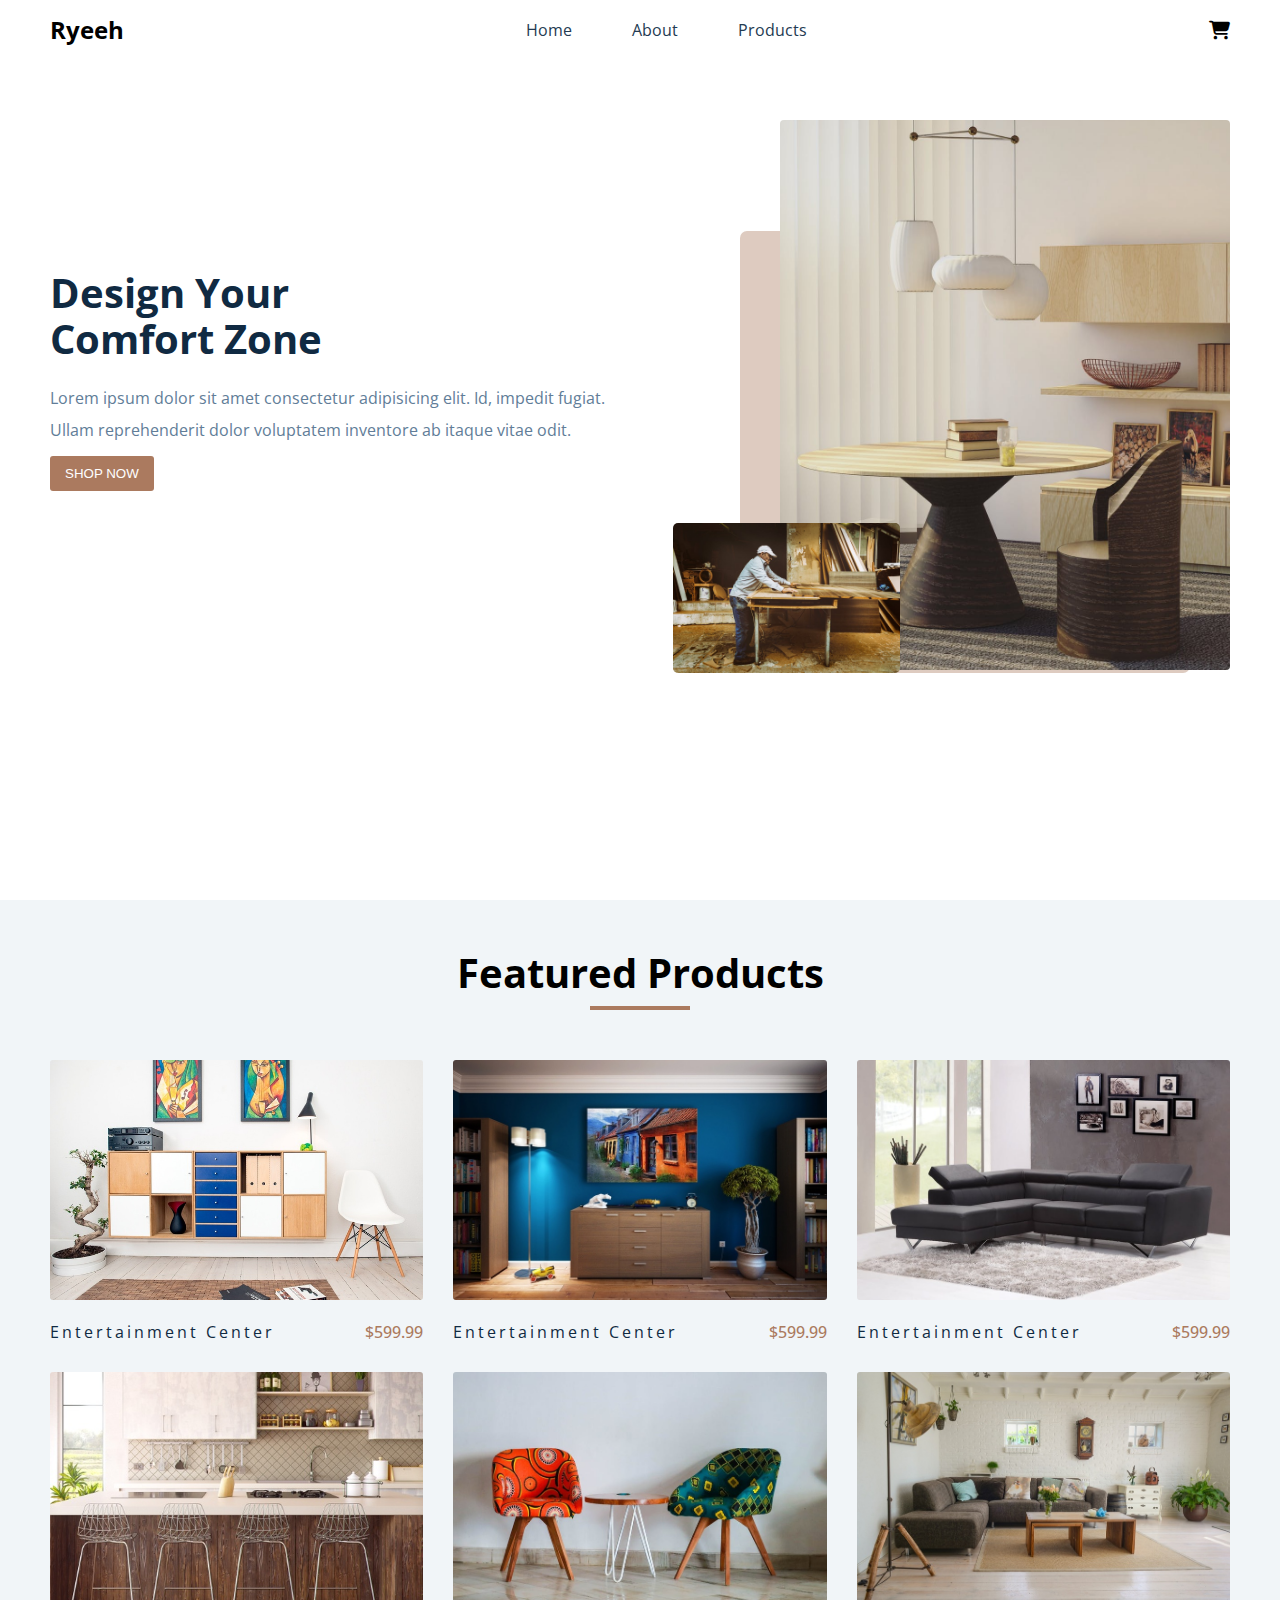
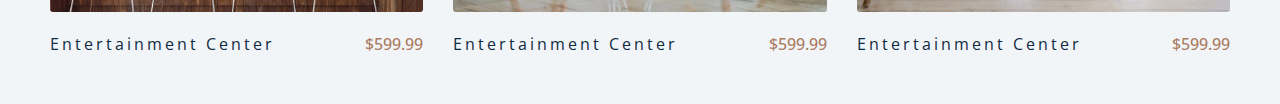
<file: index.html>
<!DOCTYPE html>
<html lang="en">
  <head>
    <meta charset="UTF-8" />
    <meta http-equiv="X-UA-Compatible" content="IE=edge" />
    <meta name="viewport" content="width=device-width, initial-scale=1.0" />
    <title>Ryeeh</title>
    <link rel="stylesheet" href="css/global.css"/>
    <link rel="stylesheet" href="css/style.css">
    <!--- Font Awesome -->
    <link
      rel="stylesheet"
      href="https://cdnjs.cloudflare.com/ajax/libs/font-awesome/6.2.1/css/all.min.css"
    />
    <!-- Fonts -->
    <link rel="preconnect" href="https://fonts.googleapis.com" />
    <link rel="preconnect" href="https://fonts.gstatic.com" crossorigin />
    <link
      href="https://fonts.googleapis.com/css2?family=Cairo:wght@200;300;400;500;600;700;800&family=Open+Sans:ital,wght@0,300;0,400;0,500;0,600;0,700;0,800;1,600;1,700&display=swap"
      rel="stylesheet"
    />
  </head>
  <body>
    <header>
      <div class="container">
        <h2>Ryeeh</h2>
        <ul>
          <li><a href="index.html">Home</a></li>
          <li><a href="#about">About</a></li>
          <li><a href="products.html">Products</a></li>
        </ul>
        <h3>
          <i class="fa-solid fa-cart-shopping"></i>
        </h3>
      </div>
    </header>
    <div class="landing">
      <div class="container">
        <div class="info-text">
          <h1>
            Design Your <br />
            Comfort Zone
          </h1>
          <p>
            Lorem ipsum dolor sit amet consectetur adipisicing elit. Id, impedit
            fugiat. Ullam reprehenderit dolor voluptatem inventore ab itaque
            vitae odit.
          </p>
          <button>Shop now</button>
        </div>
        <div class="holder">
          <div class="image">
            <img src="images/l1.jpeg" alt="" />
            <img src="images/l2.jpeg" alt="" />
          </div>
        </div>
      </div>
    </div>
    <div class="featured">
      <h2 class="title">Featured Products</h2>
      <div class="underline"></div>
      <div class="container">
                <div class="box">
                <img src="images/img23.jpeg" alt="" />
                <div class="info">
                    <h5 class="titre">Entertainment Center</h5>
                    <h5 class="price">$599.99</h5>
                </div>
                </div>
                <div class="box">
                <img src="images/img5.jpeg" alt="" />
                <div class="info">
                    <h5 class="titre">Entertainment Center</h5>
                    <h5 class="price">$599.99</h5>
                </div>
                </div>
                <div class="box">
                <img src="images/img2.jpeg" alt="" />
                <div class="info">
                    <h5 class="titre">Entertainment Center</h5>
                    <h5 class="price">$599.99</h5>
                </div>
                </div>
                <div class="box">
                <img src="images/img4.jpeg" alt="" />
                <div class="info">
                    <h5 class="titre">Entertainment Center</h5>
                    <h5 class="price">$599.99</h5>
                </div>
                </div>
                <div class="box">
                <img src="images/img7.jpeg" alt="" />
                <div class="info">
                    <h5 class="titre">Entertainment Center</h5>
                    <h5 class="price">$599.99</h5>
                </div>
                
                </div>
                <div class="box">
                <img src="images/img9.jpeg" alt="" />
                <div class="info">
                    <h5 class="titre">Entertainment Center</h5>
                    <h5 class="price">$599.99</h5>
                </div>
                </div>
      </div>
    </div>
  </body>
</html>
</file>
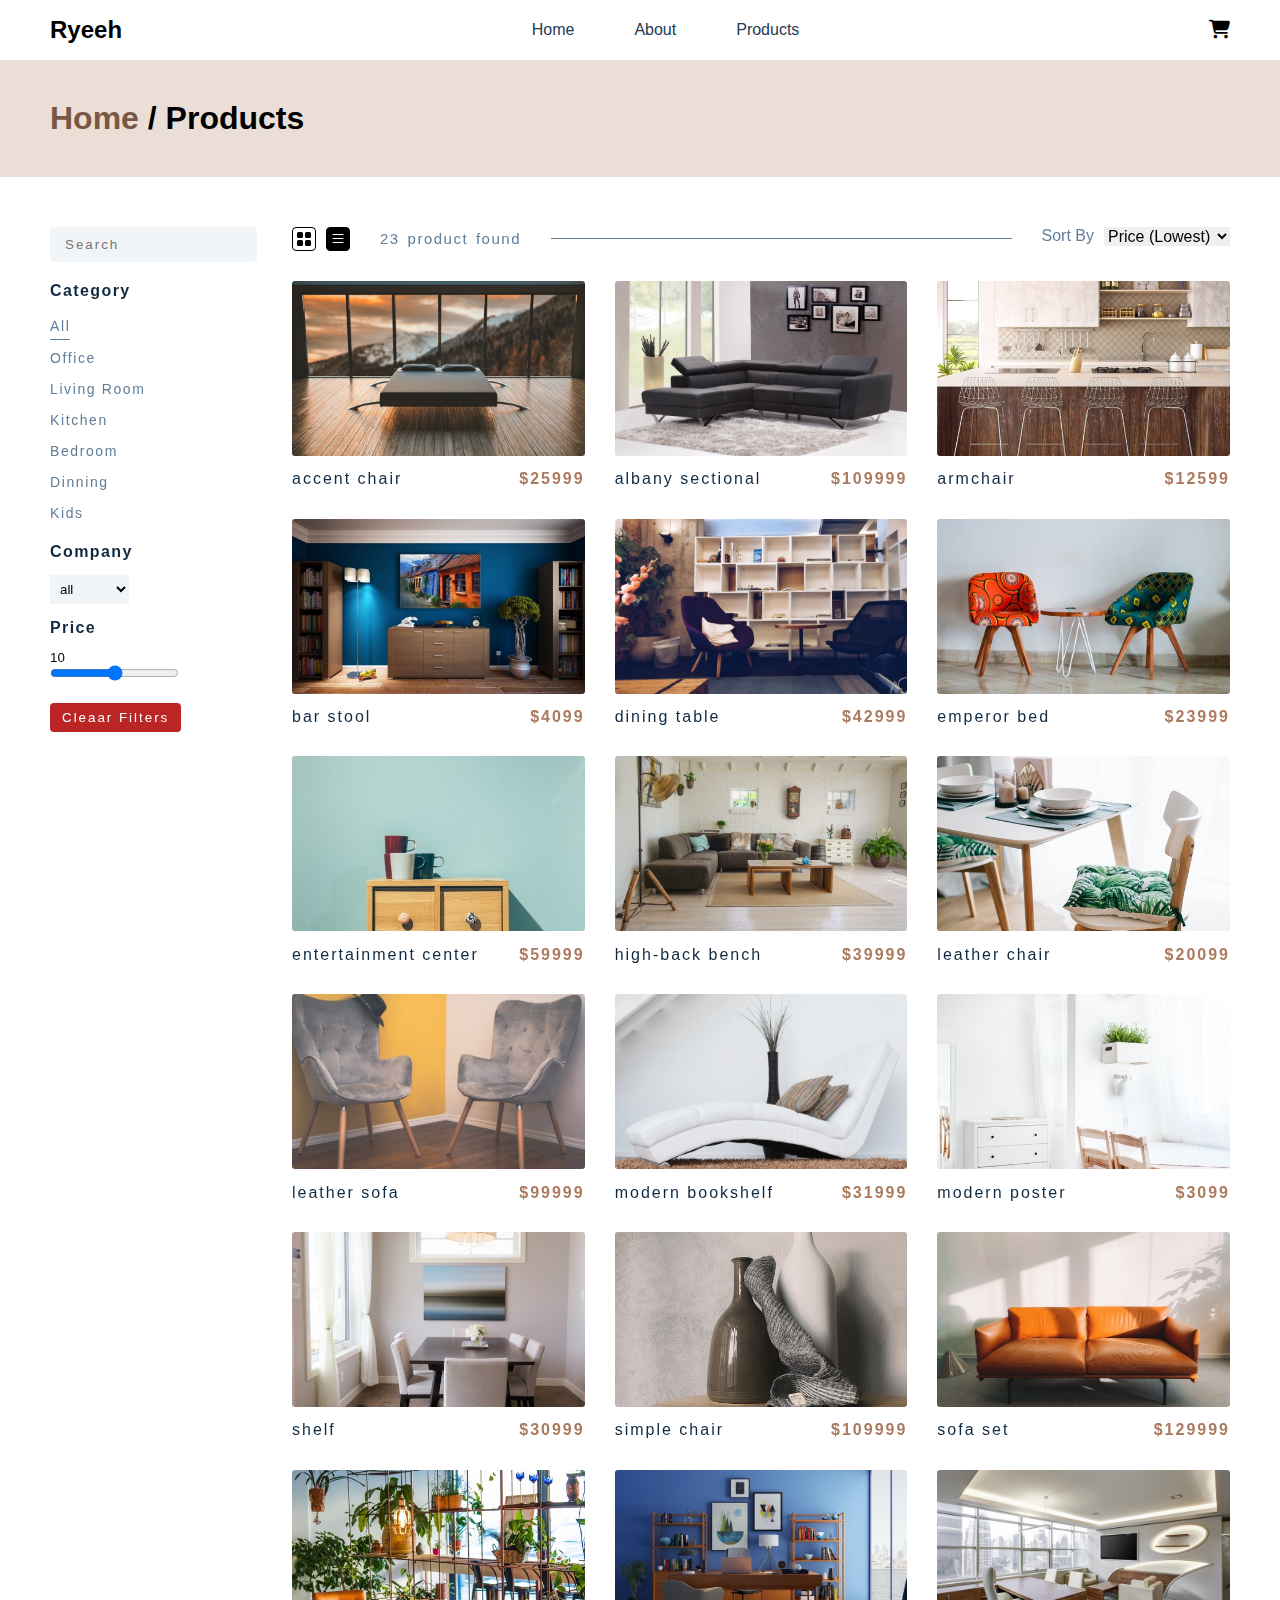
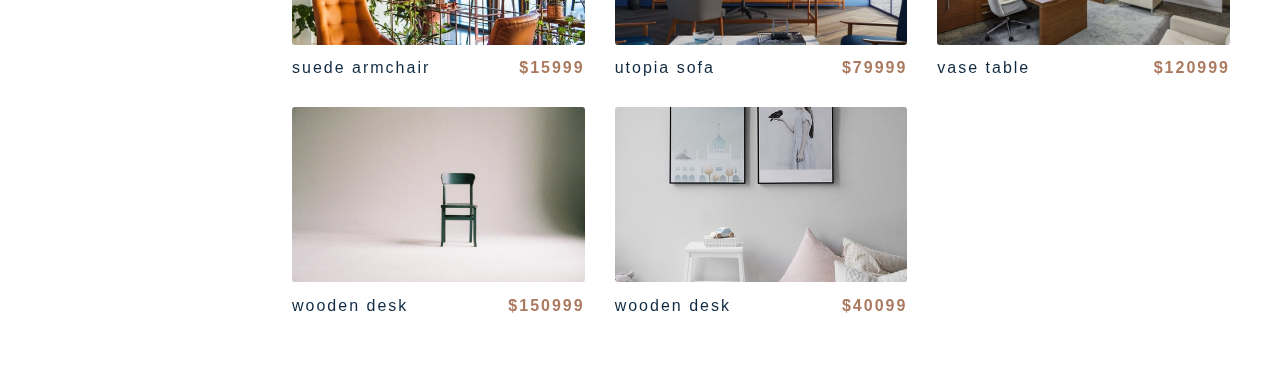
<file: products.html>
<!DOCTYPE html>
<html lang="en">
  <head>
    <meta charset="UTF-8" />
    <meta http-equiv="X-UA-Compatible" content="IE=edge" />
    <meta name="viewport" content="width=device-width, initial-scale=1.0" />
    <link rel="stylesheet" href="https://cdnjs.cloudflare.com/ajax/libs/font-awesome/6.2.1/css/all.min.css"/>

    <link rel="stylesheet" href="css/products.css" />
    <link rel="stylesheet" href="css/global.css">
    <script src="src/menu.js"></script>
    <title>Ryeeh</title>
  </head>
  <body>
    <header>
      <div class="container">
        <h2>Ryeeh</h2>
        <ul>
          <li><a href="index.html">Home</a></li>
          <li><a href="#about">About</a></li>
          <li><a href="products.html">Products</a></li>
        </ul>
        <h3>
          <i class="fa-solid fa-cart-shopping"></i>
        </h3>
      </div>
    </header>

    <main>
      <div class="title-super">
              <div class="container">
                <h2 class="title"><span>Home</span> <small>/</small> Products</h2>
              </div>
      </div>
      <div class="container">
        <aside>
          <!--  -->
          <div class="content">
            <input type="search" name="" id="" placeholder="Search" />
            <h4>Category</h4>
            <ul class="categories">
              <li><button class="selected" value="all">All</button></li>
              <li><button class="" value="office">Office</button></li>
              <li><button class="" value="living room">Living Room</button></li>
              <li><button class="" value="kitchen">Kitchen</button></li>
              <li><button class="" value="bedroom">Bedroom</button></li>
              <li><button class="" value="dining">Dinning</button></li>
              <li><button class="" value="kids">Kids</button></li>
            </ul>

            <h4>Company</h4>
            <select name="companies" id="companies">
              <option value="all">all</option>
              <option value="marcos">marcos</option>
              <option value="liddy">liddy</option>
              <option value="ikea">ikea</option>
              <option value="caressa">caressa</option>
            </select>
            <h4>Price</h4>
            <small id="price">10</small>
            <input type="range" min="0" max="309999" name="price" id="" />
            <button id="clearButt">Cleaar Filters</button>
          </div>
        </aside>

        <section class="showcase">
          <div class="options">
            <div class="btn-container">
              <button class="orderButt1">
                <svg
                  class="order1"
                  stroke="currentColor"
                  fill="currentColor"
                  stroke-width="0"
                  viewBox="0 0 16 16"
                  height="1em"
                  width="1em"
                  xmlns="http://www.w3.org/2000/svg"
                >
                  <path
                    fill-rule="evenodd"
                    d="M1 2.5A1.5 1.5 0 012.5 1h3A1.5 1.5 0 017 2.5v3A1.5 1.5 0 015.5 7h-3A1.5 1.5 0 011 5.5v-3zm8 0A1.5 1.5 0 0110.5 1h3A1.5 1.5 0 0115 2.5v3A1.5 1.5 0 0113.5 7h-3A1.5 1.5 0 019 5.5v-3zm-8 8A1.5 1.5 0 012.5 9h3A1.5 1.5 0 017 10.5v3A1.5 1.5 0 015.5 15h-3A1.5 1.5 0 011 13.5v-3zm8 0A1.5 1.5 0 0110.5 9h3a1.5 1.5 0 011.5 1.5v3a1.5 1.5 0 01-1.5 1.5h-3A1.5 1.5 0 019 13.5v-3z"
                    clip-rule="evenodd"
                  ></path>
                </svg>
              </button>
              <button>
                <svg
                  class="orderButt2"
                  stroke="currentColor"
                  fill="currentColor"
                  stroke-width="0"
                  viewBox="0 0 16 16"
                  height="1em"
                  width="1em"
                  xmlns="http://www.w3.org/2000/svg"
                >
                  <path
                    fill-rule="evenodd"
                    d="M2.5 11.5A.5.5 0 013 11h10a.5.5 0 010 1H3a.5.5 0 01-.5-.5zm0-4A.5.5 0 013 7h10a.5.5 0 010 1H3a.5.5 0 01-.5-.5zm0-4A.5.5 0 013 3h10a.5.5 0 010 1H3a.5.5 0 01-.5-.5z"
                    clip-rule="evenodd"
                  ></path>
                </svg>
              </button>
            </div>
            <p>23 product found</p>
            <hr />
            <form name="sort-form">
              <label for="sort">Sort By</label>
              <select name="sort" id="sort">
                <option value="price-lowest">Price (Lowest)</option>
                <option value="price-highest">Price (Highest)</option>
                <option value="name-a">Name (a-z)</option>
                <option value="name-z">Name (z-a)</option>
              </select>
            </form>
          </div>
          <div class="products">
          </div>
        </section>
      </div>
    </main>
    <script src="src/app.js"></script>
  </body>
</html>
</file>
<file: css/global.css>
*{
    text-decoration: none;
    padding: 0;
    margin: 0;
    box-sizing: border-box;
}
body{
    font-family: "open sans" , sans-serif;
    line-height: 1.15;
}

.container{
    margin: auto auto;
    /* padding-left: 20px !important;
    padding-right: 20px !important; */
}
@media(min-width:600px){
     .container{
        width: 580px;
    }
}
@media(min-width:768px){
    .container{
       width: 750px;
    }
}

@media(min-width:992px){
    .container{
       width: 975px;
    }
}

@media(min-width:1200px){
    .container{
       width: 1180px;
    }
}

/* Header Start */
header .container{
    display: flex;
    align-items: center;
    justify-content: space-between;
    height: 60px;
}
header .container ul{
    display: flex;
    align-items: flex-end;
    list-style: none;
}
header .container ul li a{
    text-decoration: none;
    color: var(--clr-grey-2);
    margin: 20px;
    padding: 10px;
}
header .container ul li a:hover{
    border-bottom: 2px solid var(--clr-primary-7);
}
/* Header End */

/* The big title of products and single products page */
.title-super{
    padding: 40px 0;
    background-color: #eaded7;
}
.title-super .title{
    font-size: 32px;
}
.title-super span{
    color: var(--clr-primary-3);
}
</file>
<file: css/style.css>
:root {
    --clr-primary-1: #453227;
    --clr-primary-2: #5f4435;
    --clr-primary-3: #795744;
    --clr-primary-4: #936a53;
    --clr-primary-5: #ab7a5f;
    --clr-primary-6: #b99179;
    --clr-primary-7: #c5a491;
    --clr-primary-8: #d1b6a8;
    --clr-primary-9: #decbc0;
    --clr-primary-10: #eaded7;
    --clr-grey-1: #102a42;
    --clr-grey-2: #243a52;
    --clr-grey-3: #324d67;
    --clr-grey-4: #48647f;
    --clr-grey-5: #617d98;
    --clr-grey-6: #829ab0;
    --clr-grey-7: #9eb2c7;
    --clr-grey-8: #bcccdc;
    --clr-grey-9: #dae2ec;
    --clr-grey-10: #f1f5f8;
    --clr-white: #fff;
    --clr-red-dark: #bb2525;
    --clr-red-light: #e66b6b;
    --clr-green-dark: #25bb32;
    --clr-green-light: #6be675;
    --clr-black: #222;
    --transition: all 0.3s linear;
    --spacing: 0.1rem;
    --radius: 0.25rem;
    --light-shadow: 0 5px 15px rgba(0,0,0,0.1);
    --dark-shadow: 0 5px 15px rgba(0,0,0,0.2);
    --max-width: 1170px;
    --fixed-width: 620px;
}




/* Landing Start */
.landing{
    height: calc(100vh - 60px);
    padding-top: 60px;
}
.landing .container{
     display: flex ;
     justify-content: space-between;
     max-height: 100%;
}
.landing .container .info-text{
    margin-top: 150px;
     width: 50%;
}
.landing .container h1{
    font-size: 2.5rem;
    color: #102a42;
}
.landing .container p{
    margin-top: 20px;
    color: var(--clr-grey-5);
    line-height: 2;
}
.landing .container button{
    background-color: #ab7a5f;
    color: white;
    border: none;
    margin-top: 10px;
    padding: 10px 15px;
    border-radius: 3px;
    text-transform: uppercase;
    cursor: pointer;
    transition: 0.3s linear;
}
.landing .container button:hover{
    color: var(--clr-primary-1);
    background-color: var(--clr-primary-7);
}

.holder .image{
    position: relative;
}
.holder img:first-child{
    width: 450px;
    height: 550px;
    object-fit: cover;
    border-radius: 4px;
}
.holder .image::before{
      position: absolute;
      content: "";
      width: 100%;
      height: 80%;
      z-index: -1;
      bottom: 0;
      left: -40px;
      background-color: #decbc0;
      border-radius: 7px;
}
.holder img:last-child{
    position: absolute;
    transform: translateX(52%);
    height: 150px;
    bottom: 0;
    left: -50%;
    border-radius: 5px;
    
}
/* Landing End */
/* Start Featured producs */
.featured{
    padding: 50px;
    background-color: var(--clr-grey-10);
}
.featured .title{
    text-align: center;
    font-size: 2.5rem;
    margin-bottom: 10px;
}
.featured .underline{
    height: 4px;
    width: 100px;
    background-color: var(--clr-primary-5);
    margin: auto auto;
}
.featured .container{
    display: grid;
    grid-template-columns: repeat(auto-fill,minmax(350px,1fr));
    justify-content: center;

    gap: 30px;
    margin-top: 50px;
}
.featured .container .box img{
    border-radius: 3px ;
    width: 100%;
    object-fit: cover;
    height: 240px;
}
.featured .box .info{
    display: flex;
    justify-content: space-between;
    padding-top: 20px;
}
.featured .box .price{
   color: #ab7a5f;
   font-size: 16px;
   font-weight: 500;
}
.featured .box .titre{
    font-weight: 400;
    font-size: 16px;
    color: #102a42;
    letter-spacing: 3px;
}
/* End Featured producs */

/* Start Products */
 
/* End Products */
</file>
<file: css/products.css>
:root {
    --clr-primary-1: #453227;
    --clr-primary-2: #5f4435;
    --clr-primary-3: #795744;
    --clr-primary-4: #936a53;
    --clr-primary-5: #ab7a5f;
    --clr-primary-6: #b99179;
    --clr-primary-7: #c5a491;
    --clr-primary-8: #d1b6a8;
    --clr-primary-9: #decbc0;
    --clr-primary-10: #eaded7;
    --clr-grey-1: #102a42;
    --clr-grey-2: #243a52;
    --clr-grey-3: #324d67;
    --clr-grey-4: #48647f;
    --clr-grey-5: #617d98;
    --clr-grey-6: #829ab0;
    --clr-grey-7: #9eb2c7;
    --clr-grey-8: #bcccdc;
    --clr-grey-9: #dae2ec;
    --clr-grey-10: #f1f5f8;
    --clr-white: #fff;
    --clr-red-dark: #bb2525;
    --clr-red-light: #e66b6b;
    --clr-green-dark: #25bb32;
    --clr-green-light: #6be675;
    --clr-black: #222;
    --transition: all 0.3s linear;
    --spacing: 0.1rem;
    --radius: 0.25rem;
    --light-shadow: 0 5px 15px rgba(0,0,0,0.1);
    --dark-shadow: 0 5px 15px rgba(0,0,0,0.2);
    --max-width: 1170px;
    --fixed-width: 620px;
}
main .container:not(.container:first-child){
    /* position: relative !important; */
    display: flex;
    gap: 35px;
    padding: 50px 0;
}


h2 small{
    font-weight: 800;
    font-size: 2rem;
}
/* Start Filtring aside */
aside .content{
    position: sticky;
    top: 1rem;
    display: flex;
    flex-direction: column;
}
aside .categories{
     list-style: none;
     margin-bottom: 12px;
}
aside .categories button{
    background-color: transparent;
    border: none;
    cursor: pointer;
    font-size: 14px;
    padding: 5px 0;
    margin-bottom: 5px;
    color: var(--clr-grey-5);
    letter-spacing: 1.6px;
}
aside .categories .selected{
    border-bottom: 1px solid var(--clr-grey-5);
}
aside input[type="search"]{
    background-color: var(--clr-grey-10);
    border: none;
    padding: 10px 15px;
    border-radius: 4px;
    letter-spacing: 2px;
    margin-bottom: 20px;
}
aside h4{
    color: var(--clr-grey-1);
    letter-spacing: 1.4px;
    margin-bottom: 13px;
}
aside #companies{
    background-color: #f1f5f8;
    padding: 6px;
    border: none;
    width: fit-content;
    margin-bottom: 15px;
}
input[type='range']{
    width: fit-content;
    margin-bottom: 22px;
}
#clearButt{
    cursor: pointer;
    width: fit-content ;
    background-color: var(--clr-red-dark);
    color: white;
    border: none;
    padding: 7px 12px;
    border-radius: 4px;
    letter-spacing: 2px;
}
/* Start Filtring aside */
/* Start ShowCase */
.showcase{
    position: relative;
    width: 100%;
}
.options{
    display: grid;
    grid-template-columns: auto auto 1fr auto;
    align-items: center;
    gap: 30px;
    height: fit-content;
}
.options .btn-container{
    display: flex;
    gap: 10px;
    align-self: flex-start;
}
.options .btn-container button{
    display: flex;
    align-items: center;
    padding: 3px;
    border: none;
    border-radius: 4px;
    border: 1px black solid;
}
.options .btn-container button:first-child{
    background-color: white;
}
.options .btn-container button:last-child{
    background-color: black;
}
.options svg{
    font-size: 1rem;
}
.options .orderButt1{
    color: black;
}
.options .orderButt2{
    color: white;
}
.options p{
    font-size: 15px;
    word-spacing: 2.2px;
    letter-spacing: 1.5px;
}
.options p,.options label{
    color: var(--clr-grey-5);
}
.options hr{
    border: none;
    border-top: 1px solid var(--clr-grey-5) ;
    align-self: center;
}
form[name="sort-form"]{
    display: flex;
    align-items: flex-start;
    height: 24px;
}
form[name="sort-form"] select{
    margin-left: 10px;
    font-size: 16px;
    border: none;
    width: fit-content;
}

.showcase .products{
    display: grid;
    grid-template-columns: repeat(auto-fill,minmax(250px,1fr));
    gap: 30px;
    margin-top: 30px;
}
.showcase .products .box img{
    width: 100%;
    height: 175px;
    object-fit: cover;
    border-radius: 3px ;
}
.showcase .products .box .info{
    display: flex;
    justify-content: space-between;
    margin-top: 10px;
}
.showcase .products .box .designation{
    color: var(--clr-grey-1);
    font-size: 1rem;
    font-weight: 400;
    letter-spacing: 2px;
}
.showcase .products .box .price{
    color: var(--clr-primary-5);
    letter-spacing: 2px;

}
/* End ShowCase */
</file>
